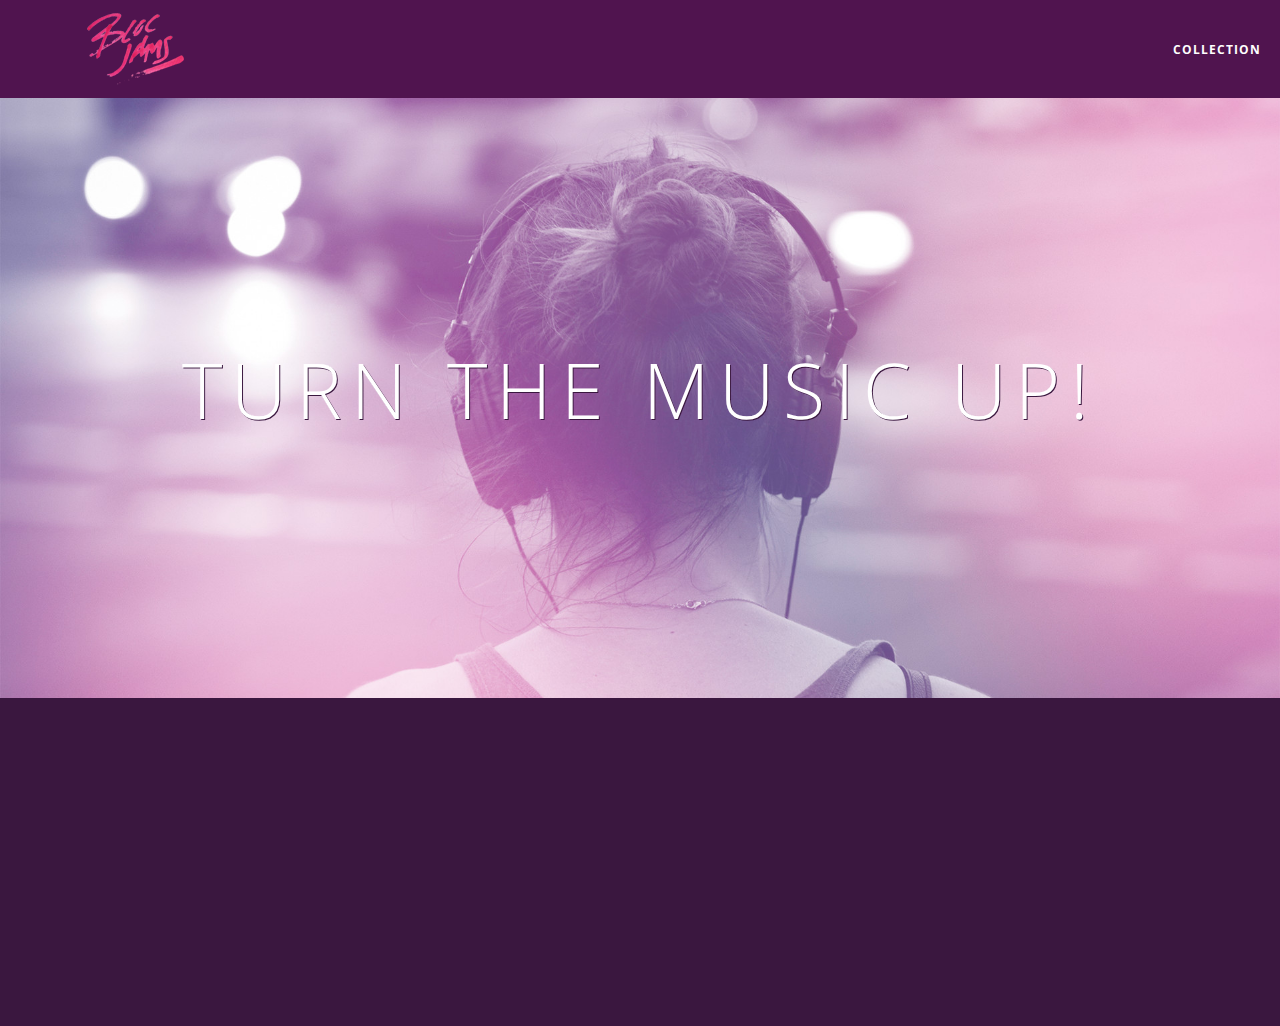
<file: index.html>
<!DOCTYPE html>
 <html>
     <head>
         <title>Bloc Jams</title>
         <meta name="viewport" content="width=device-width, initial-scale=1">
         <link rel="stylesheet" type="text/css" href="http://fonts.googleapis.com/css?family=Open+Sans:400,800,600,700,300">
         <link rel="stylesheet" type="text/css" href="http://code.ionicframework.com/ionicons/2.0.1/css/ionicons.min.css">
         <link rel="stylesheet" type="text/css" href="styles/normalize.css">
         <link rel="stylesheet" type="text/css" href="styles/main.css">
         <link rel="stylesheet" type="text/css" href="styles/landing.css">
     </head>
     <body class="landing">
         <nav class="navbar"> <!-- navigation bar -->
             <a href="index.html" class="logo">
                 <img src="assets/images/bloc_jams_logo.png" alt="bloc jams logo" class="logo">
             </a>
             <div class="links-container">
                 <a href="collection.html" class="navbar-link">collection</a>
             </div>  
         </nav>
         <section class="hero-content"> <!-- hero content -->
             <h1 class="hero-title">Turn the music up!</h1>
         </section>
         <section class="selling-points container clearfix"> <!-- selling points -->
             <div class="point column third">
                 <span class="ion-music-note"></span>
                 <h5 class="point-title">Choose your music</h5>
                 <p class="point-description">The world is full of music; why should you have to listen to music that someone else chose?</p>
             </div>
             <div class="point column third">
                 <span class="ion-radio-waves"></span>
                 <h5 class="point-title">Unlimited, streaming, ad-free</h5>
                 <p class="point-description">No arbitrary limits. No distractions.</p>
             </div>
             <div class="point column third">
                 <span class="ion-iphone"></span>
                 <h5 class="point-title">Mobile enabled</h5>
                 <p class="point-description">Listen to your music on the go. This streaming service is available on all mobile platforms.</p>
             </div>
         </section>
         <script src="https://code.jquery.com/jquery-2.1.3.min.js"></script>
         <script src="scripts/utilities.js"></script>
         <script src="scripts/landing.js"></script>
     </body>
 </html>
</file>
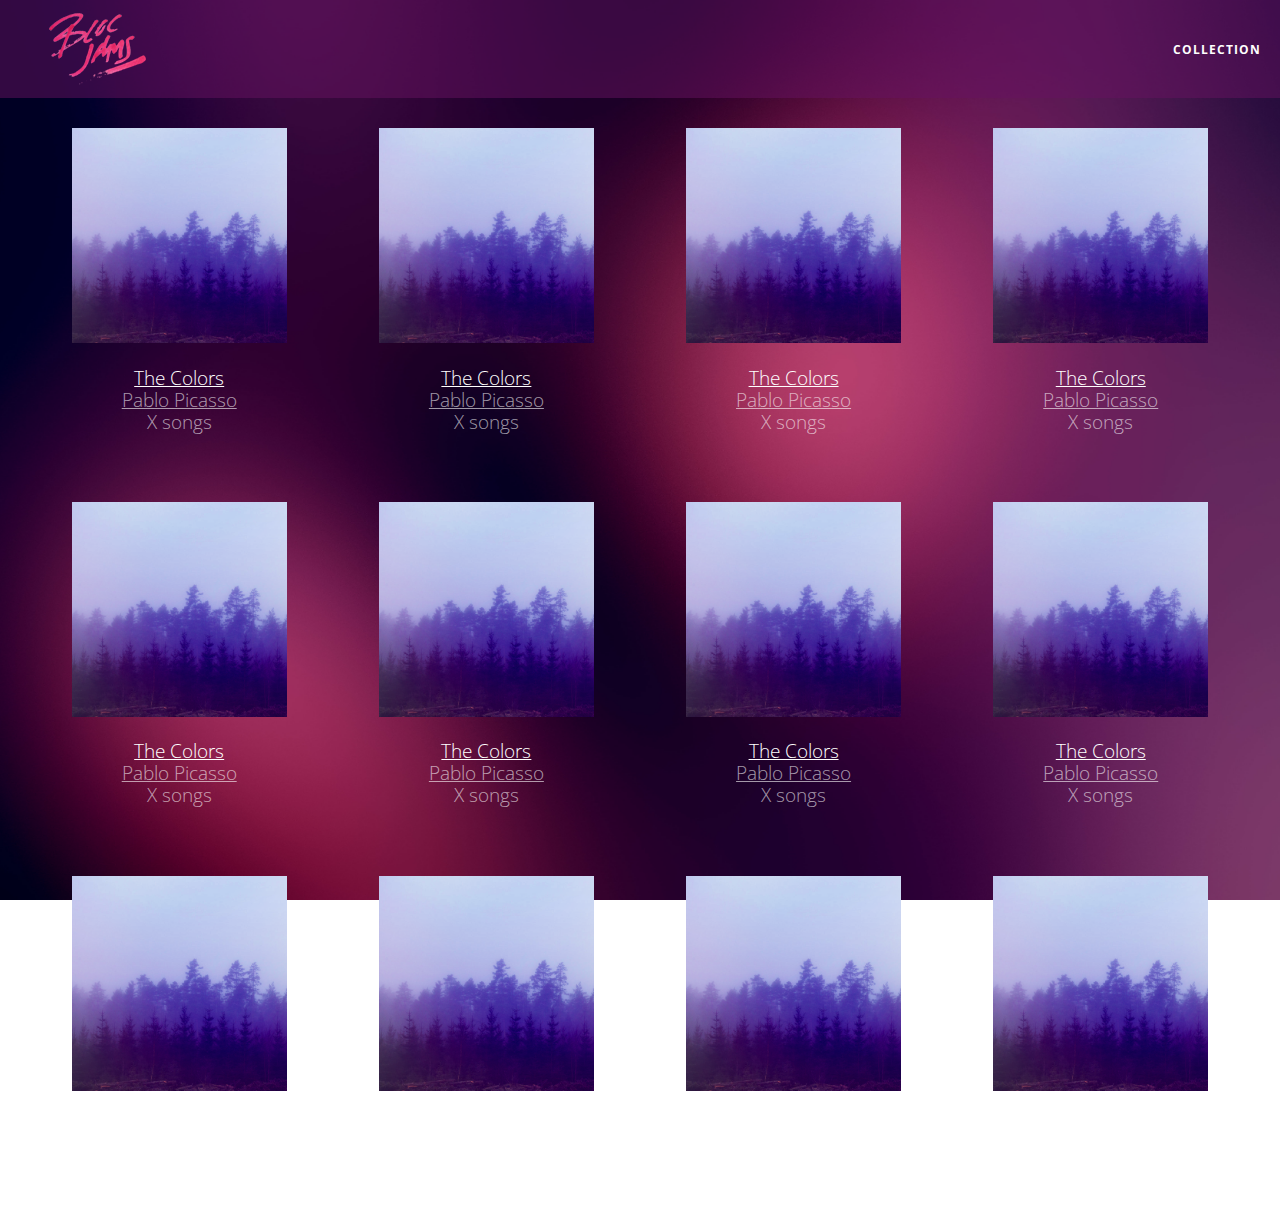
<file: collection.html>
<!DOCTYPE html>
 <html>
     <head>
         <title>Bloc Jams</title>
         <meta name="viewport" content="width=device-width, initial-scale=1">
         <link rel="stylesheet" type="text/css" href="http://fonts.googleapis.com/css?family=Open+Sans:400,800,600,700,300">
         <link rel="stylesheet" type="text/css" href="http://code.ionicframework.com/ionicons/2.0.1/css/ionicons.min.css">
         <link rel="stylesheet" type="text/css" href="styles/normalize.css">
         <link rel="stylesheet" type="text/css" href="styles/main.css">
         <link rel="stylesheet" type="text/css" href="styles/collection.css">
     </head>
     <body class="collection">
         <nav class="navbar"> <!-- nav bar -->
             <a href="index.html" class="logo">
                 <img src="assets/images/bloc_jams_logo.png" alt="bloc jams logo">
             </a>
             <div class="links-container">
                 <a href="collection.html" class="navbar-link">collection</a>
             </div>
         </nav>
         <section class="album-covers container clearfix">
<!--
             <div class="collection-album-container column fourth">
                 <img src="assets/images/album_covers/01.png"/>
                 <div class="collection-album-info caption">
                     <p>
                         <a class="album-name" href="album.html">The Colors</a>
                         <br/>
                         <a href="album.html">Pablo Picasso</a>
                         <br/>
                         X songs
                         <br/>
                     </p>
                 </div>
             </div>
             <div class="collection-album-container column fourth">
                 <img src="assets/images/album_covers/01.png"/>
                 <div class="collection-album-info caption">
                     <p>
                         <a class="album-name" href="#">The Colors</a>
                         <br/>
                         <a href="#">Pablo Picasso</a>
                         <br/>
                         X songs
                         <br/>
                     </p>
                 </div>
             </div>
             <div class="collection-album-container column fourth">
                 <img src="assets/images/album_covers/01.png"/>
                 <div class="collection-album-info caption">
                     <p>
                         <a class="album-name" href="#">The Colors</a>
                         <br/>
                         <a href="#">Pablo Picasso</a>
                         <br/>
                         X songs
                         <br/>
                     </p>
                 </div>
             </div>
             <div class="collection-album-container column fourth">
                 <img src="assets/images/album_covers/01.png"/>
                 <div class="collection-album-info caption">
                     <p>
                         <a class="album-name" href="#">The Colors</a>
                         <br/>
                         <a href="#">Pablo Picasso</a>
                         <br/>
                         X songs
                         <br/>
                     </p>
                 </div>
             </div>
-->
         </section>
         <script src="https://code.jquery.com/jquery-2.1.3.min.js"></script>
         <script src="scripts/collection.js"></script>
     </body>
 </html>
</file>
<file: styles/main.css>
*, *::before, *::after {
     -moz-box-sizing: border-box;
     -webkit-box-sizing: border-box;
     box-sizing: border-box;
}

html {
     height: 100%; /* makes sure our HTML takes up 100% of the browser window */
     font-size: 100%;
 }
 
 body {
     font-family: 'Open Sans'; /* sets our font to the "Open Sans" typeface */
     color: white;             /* sets the text color to white */
     min-height: 100%;         /* says the height of the body must be, at minimum, 100% of the window */
 }

.container {
    margin: 0 auto;
    max-width: 64rem;
}

.container.narrow {
    max-width: 56rem;
}

  /* Medium screens (640px) */
 @media (min-width: 640px) {
     html { font-size: 112%; }
     
     .column {
         float: left;
         padding-left: 1rem;
         padding-right: 1rem;
     }
     
     .column.full { width: 100%; }
     .column.two-thirds { width: 66.7%; }
     .column.half { width: 50%; }
     .column.third { width: 33.3%; }
     .column.fourth { width: 25%; }
     .column.flow-opposite { float: right; }  
 }

 /* Large screens (1024px) */
 @media (min-width: 1024px) {
     html { font-size: 120%; }
 }

.clearfix::before,
.clearfix::after {
   content: " ";
   display: table;
}

.clearfix::after {
   clear: both;
}

.navbar {
     position: relative;
     padding: 0.5rem;
     /* #1 */
     background-color: rgba(101,18,95,0.5);
     /* #2 */
     z-index: 1;
 }

 .navbar .logo {
     position: relative; /* positioning will be explained in a resource */
     left: 2rem;
     cursor: pointer;
 }

.navbar .links-container {
    display: table;
    position: absolute;
    top: 0;
    right: 0;
    height: 100px;
    color: white;
    /* #3 */
    text-decoration: none;
    
}

.links-container .navbar-link {
     display: table-cell;
     position: relative;
     height: 100%;
     padding-left: 1rem;
     padding-right: 1rem;
     /* #4 */
     vertical-align: middle;
     color: white;
     font-size: 0.625rem;
     letter-spacing: 0.05rem;
     font-weight: 700;
     text-transform: uppercase;
     /* #3 */
     text-decoration: none;
     cursor: pointer;
 }

.links-container .navbar-link:hover {
     color: rgb(233,50,117);
 }

/*.links-container:active {*/
.links-container .navbar-link:active {
     background-color: white;
 }
</file>
<file: styles/landing.css>
body.landing {
     background-color: rgb(58,23,63); /* sets the background color to an RGB value (see below) */
 }

/*
.navbar {
     padding: 0.5rem;
     background-color: rgb(101,18,95);
 }
 
 .navbar .logo {
     position: relative;
     left: 2rem;
 }
*/

.hero-content {
     position: relative; /* positioning will be explained in a resource */
     min-height: 600px;  /* hero content element must be _at least_ 600 pixels */
     background-image: url(../assets/images/bloc_jams_bg.jpg);
     background-repeat: no-repeat;
     background-position: center center;
     background-size: cover;
 }

.hero-content .hero-title {
     position: absolute;             /* positioning will be explained in a resource */
     top: 40%;                       /* positioning will be explained in a resource */
     -webkit-transform: translateY(-50%);
     -moz-transform: translateY(-50%);
     -ms-transform: translateY(-50%);
     transform: translateY(-50%);
     width: 100%;                    /* makes sure the title inhabits the full width of its container */
     text-align: center;             /* aligns text in the horizontal center of the element */
     font-size: 4rem;                /* specifies the size of the font in root em units */
     font-weight: 300;               /* makes the font thinner or lighter weight */
     text-transform: uppercase;      /* transforms the text to be all uppercase lettering */
     letter-spacing: 0.5rem;         /* puts 0.5 root ems worth of space between each letter */
     text-shadow: 1px 1px 0px rgb(58,23,63); /* creates a shadow underneath the text for readability over the image */
 }

.selling-points {
     position: relative;
 }
 
 .point {
     position: relative;
     padding: 2rem;
     text-align: center;
     opacity: 0;
     -webkit-transform: scaleX(0.9) translateY(3rem);
     -moz-transform: scaleX(0.9) translateY(3rem);
     transform: scaleX(0.9) translateY(3rem);
     -webkit-transition: all 0.25s ease-in-out;
     -moz-transition: all 0.25s ease-in-out;
     transition: all 0.25s ease-in-out;
     -webkit-transition-delay: 0.2s;
     -moz-transition-delay: 0.2s;
     transition-delay: 0.2s;
 }
 
 .point .point-title {
     font-size: 1.25rem;
 }
 
 .ion-music-note,
 .ion-radio-waves,
 .ion-iphone {
     color: rgb(233,50,117);
     font-size: 5rem;
 }
</file>
<file: styles/collection.css>
body.collection {
     background-image: url(../assets/images/blurred_backgrounds/blur_bg_2.jpg);
     background-repeat: no-repeat;
     background-attachment: fixed;
     background-position: center center;
     background-size: cover;
 }

 .album-covers {
     position: relative;
 }
 
.collection-album-container {
     position: relative;
     margin-top: 30px;
     margin-bottom: 20px;
     text-align: center;
 }

 .collection-album-container .caption {
     margin-top: 10px;
 }


 .collection-album-container .caption p {
     font-size: 1rem;
     font-weight: 300;
     color: rgba(255, 255, 255, 0.6);
 }
 
 .collection-album-container .caption p a {
     color: rgba(255, 255, 255, 0.6);
 }
 
 .collection-album-container .caption p a.album-name {
     color: white;
 }
 
 .collection-album-container img {
     width: 80%;
 }
</file>
